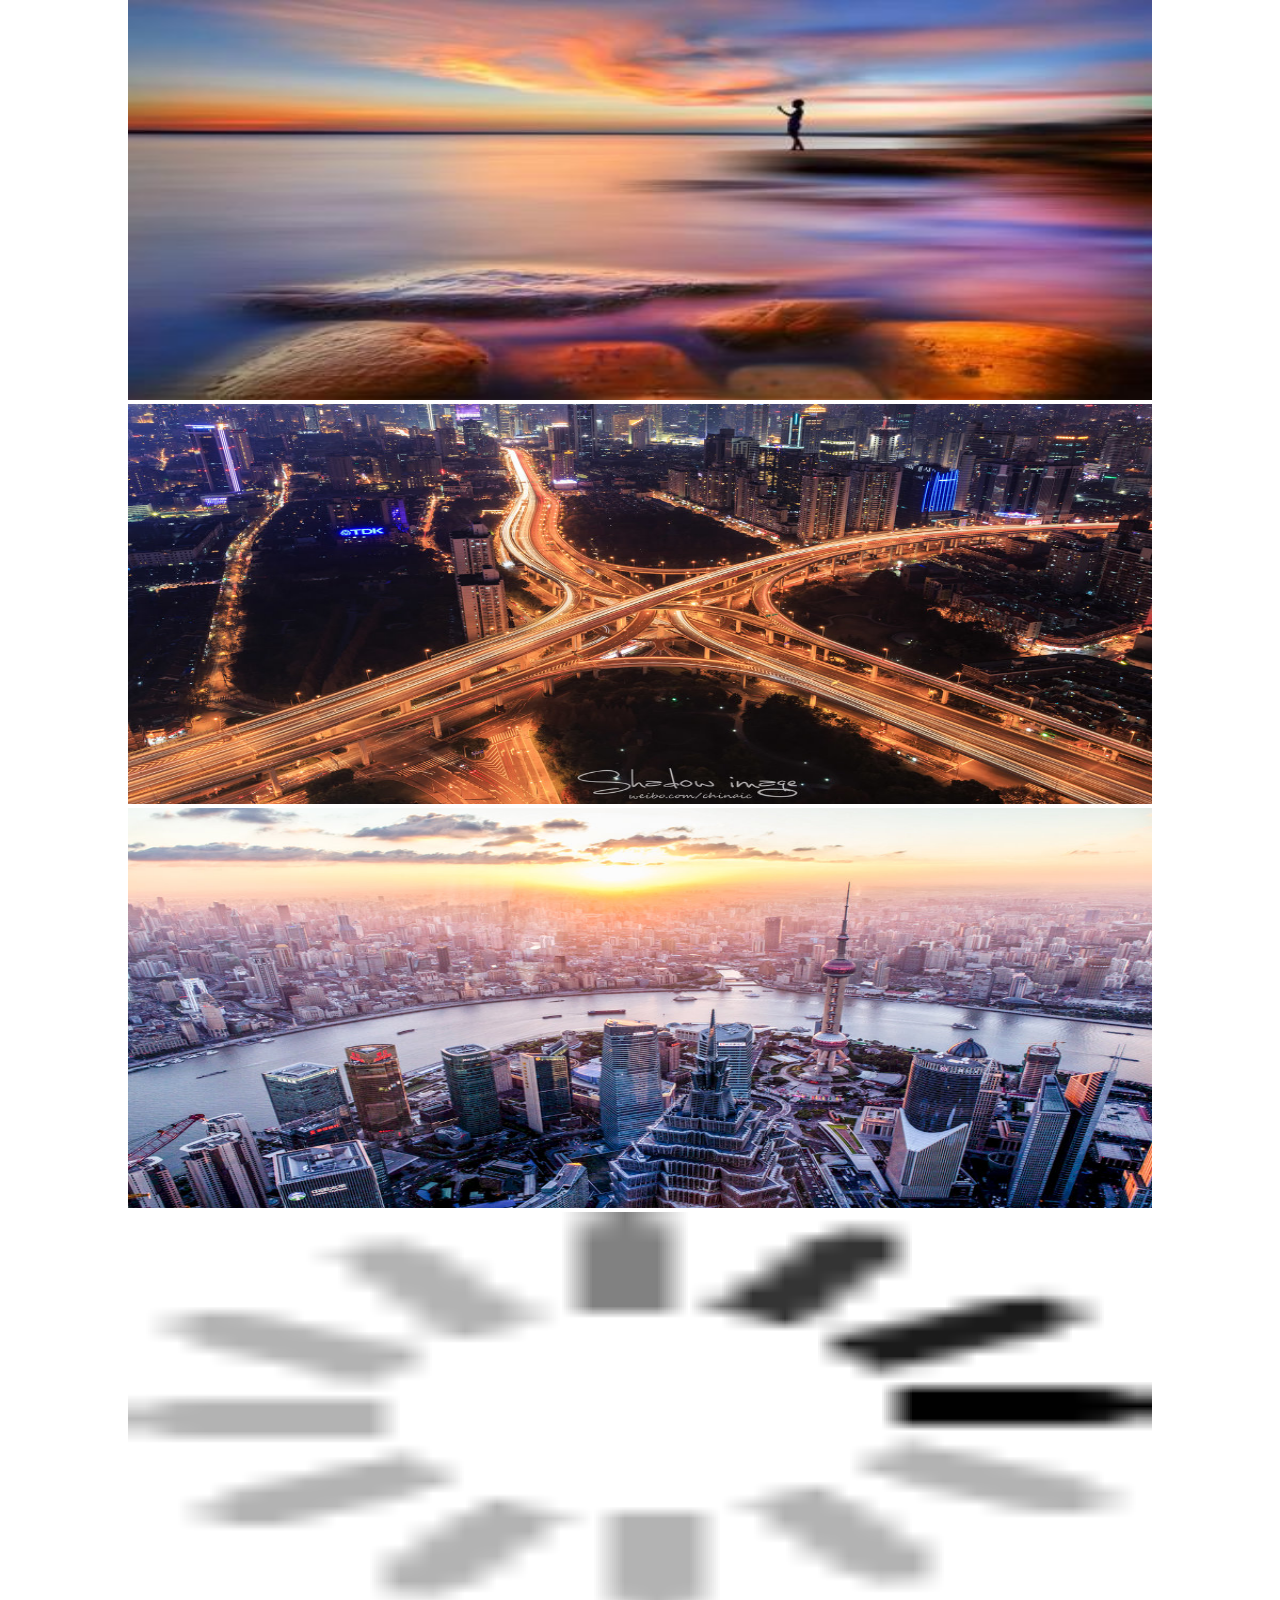
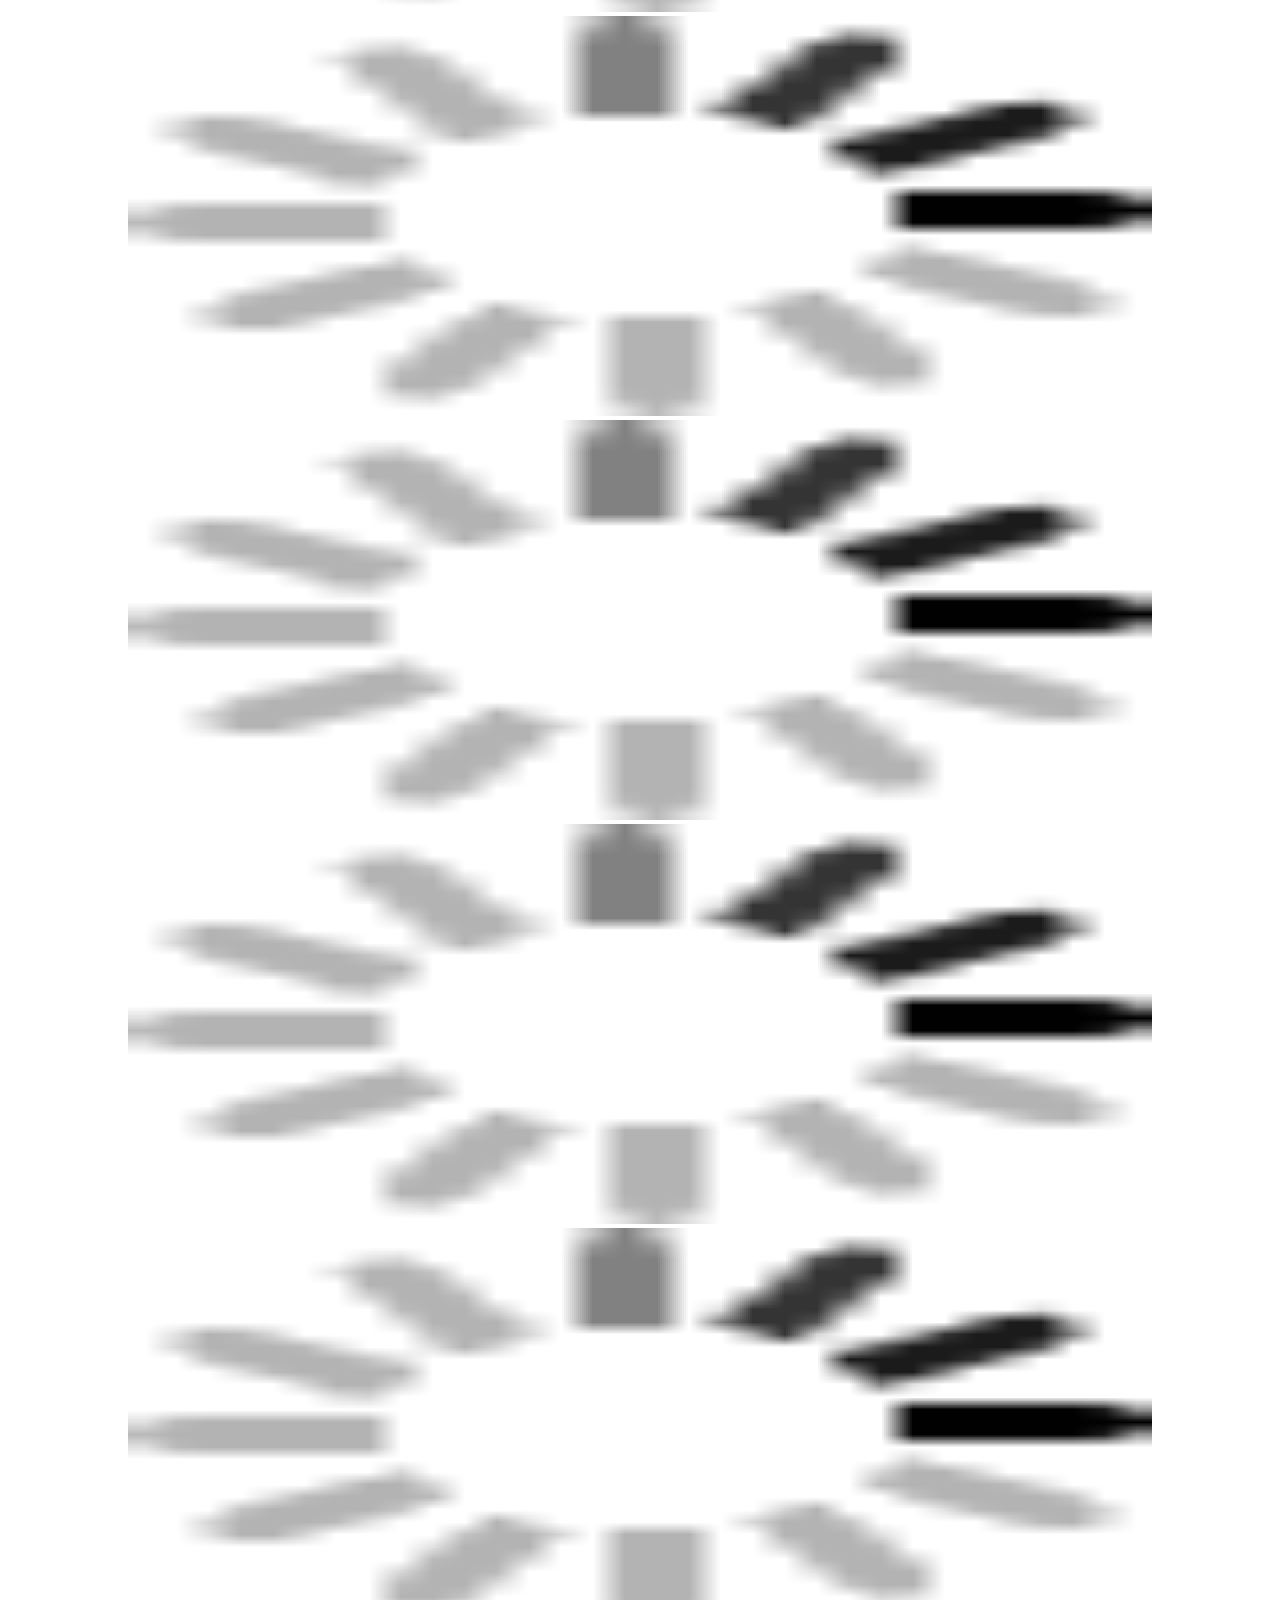
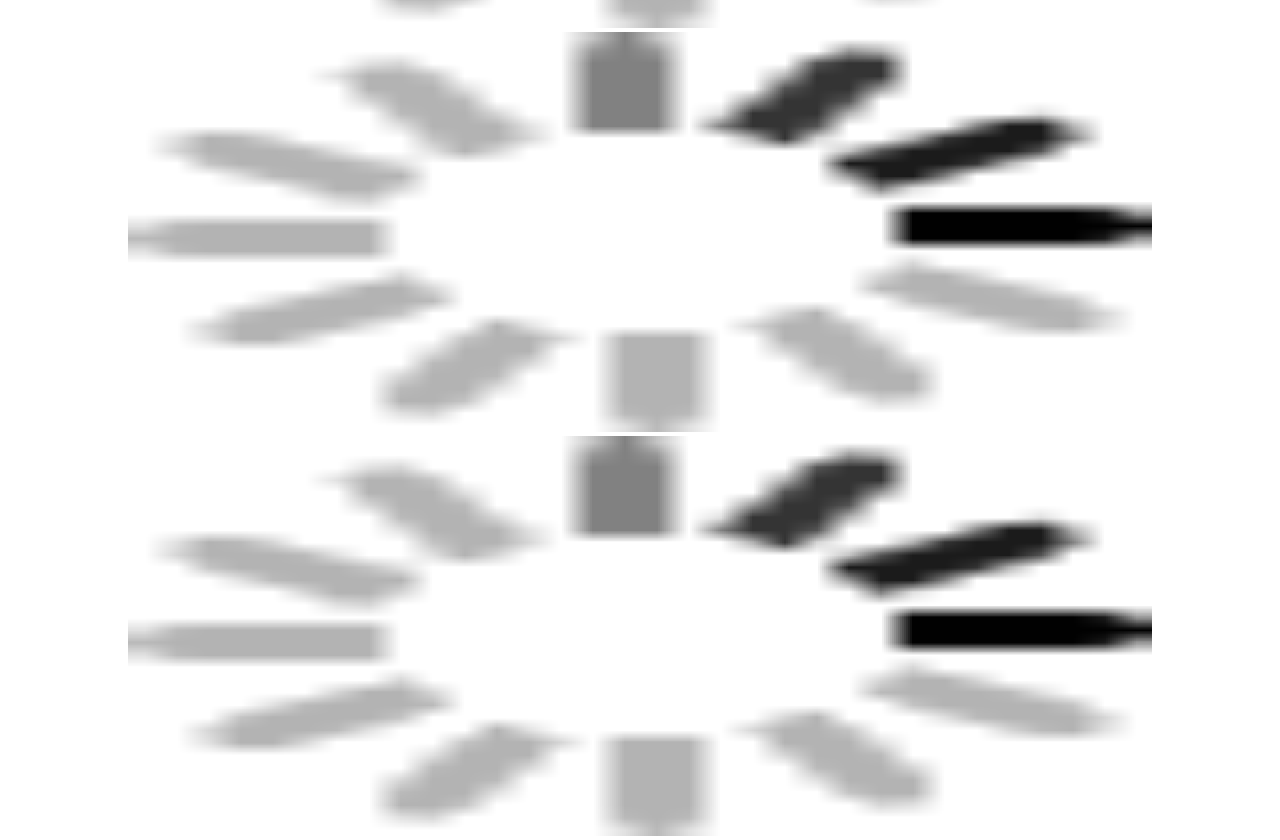
<file: js-lazyload/index.html>
<!DOCTYPE html>
<html>
<head>
    <meta charset="utf-8" />
    <meta http-equiv="X-UA-Compatible" content="IE=edge">
    <title>原生js图片懒加载</title>
    <meta name="viewport" content="width=device-width, initial-scale=1">
    <link rel="stylesheet" type="text/css" media="screen" href="./assets/css/style.css" />
    <script src="./assets/js/lazyload.js"></script>
</head>
<body>
    <div class="container">
        <img data-src="./assets/img/1.jpg" alt="loading">
        <img data-src="./assets/img/2.jpg" alt="loading">
        <img data-src="./assets/img/3.jpg" alt="loading">
        <img data-src="./assets/img/4.jpg" alt="loading">
        <img data-src="./assets/img/5.jpg" alt="loading">
        <img data-src="./assets/img/6.jpg" alt="loading">
        <img data-src="./assets/img/7.jpg" alt="loading">
        <img data-src="./assets/img/8.jpg" alt="loading">
        <img data-src="./assets/img/9.jpg" alt="loading">
        <img data-src="./assets/img/10.jpg" alt="loading">
    </div>

    <script type="text/javascript">
        var lazyLoad = new lazyLoad({
            callback: function () {
                console.log('图片加载完成');
            }
        });
        lazyLoad.init();
    </script>
</body>
</html>
</file>
<file: js-lazyload/assets/css/style.css>
html, body {
    margin: 0;
    padding: 0
}

.container {
    width: 80%;
    margin: 0 auto;
}

img {
    width: 100%;
    height: 400px;
}
</file>
